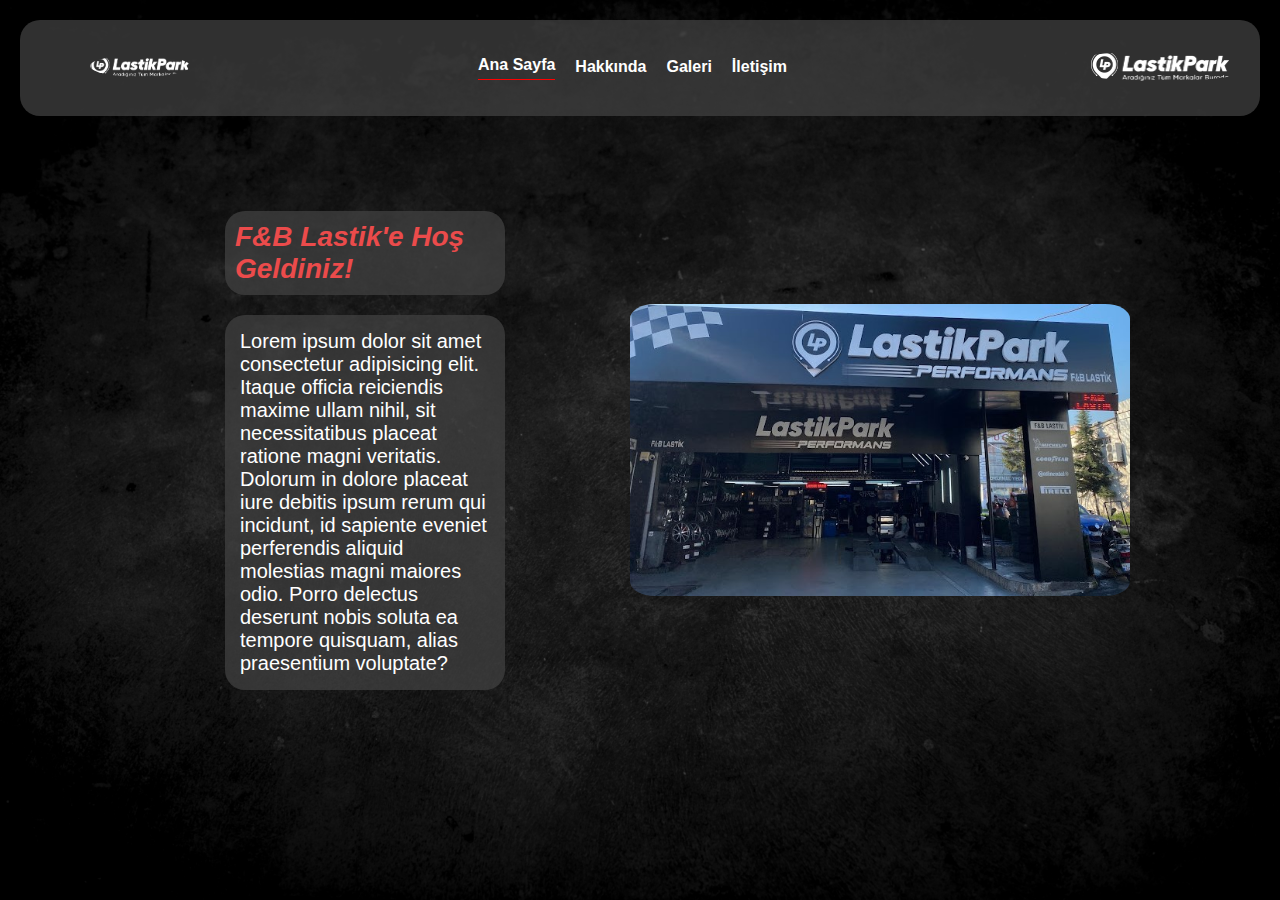
<file: Fb-Lastik/index.html>
<!DOCTYPE html>
<html lang="en">
  <head>
    <meta charset="UTF-8" />
    <meta name="viewport" content="width=device-width, initial-scale=1.0" />
    <title>lastikpark</title>

    <link
      rel="stylesheet"
      href="https://cdn.jsdelivr.net/npm/bootstrap-icons@1.11.3/font/bootstrap-icons.min.css"
    />
    <link rel="stylesheet" href="style.css" />
  </head>
  <body>
    <!-- NAVBAR START -->
    <div class="header">
      <header class="header-wrapper">
        <a href="#" class="logo">
          <img class="lplogo1" src="images/lplogo.png" alt="" />
        </a>
        <nav class="navbar">
          <a href="index.html" class="active">Ana Sayfa</a>
          <a href="about.html">Hakkında</a>
          <a href="gallery.html">Galeri</a>
          <a href="contact.html">İletişim</a>
        </nav>
        
        <div class="lp-logo">
          <img class="lplogo2" src="images/lplogo.png" alt="lp-logo" />
        </div>
      </header>
    </div>

    <!-- NAVBAR END -->

    <!-- SIDEBAR START -->
    <div class="menu-btn"  id="menuTusu" onclick="leftSidebar()">
      <i class="bi bi-justify"></i>
    </div>
    <div class="side-bar" id="yanMenu" >
      <header>
        <div class="sidebar-close-btn">
          <i class="bi bi-x" onclick="closeNav()"></i>
        </div>
        <img src="images/fb-logo.png" alt="">
        <h1>F&B LASTİK</h1>
      </header>

      <div class="side-bar-menu" id="kapat"">
        <div class="side-bar-menu-item">
          <a href="index.html">
            <i class="bi bi-house-fill"></i>Ana Sayfa</a>
          </div>
        <div class="side-bar-menu-item">
          <a href="about.html">
            <i class="bi bi-info-circle-fill"></i>Hakkında</a>
          </div>
        <div class="side-bar-menu-item">
          <a href="gallery.html">
            <i class="bi bi-images"></i>Galeri</a>
          </div>
        <div class="side-bar-menu-item">
          <a href="contact.html">
          <i class="bi bi-telephone-fill"></i>İletişim</a>
        </div>
      </div>
    </div>

    <!-- SIDEBAR END -->

    <!-- CONTENT START -->
    <div class="content">
      <div class="content-wrapper">
        <div class="text-wrapper">
          <h1 class="fb-title">F&B Lastik'e Hoş Geldiniz!</h1>
          <p class="fb-summary">
            Lorem ipsum dolor sit amet consectetur adipisicing elit. Itaque
            officia reiciendis maxime ullam nihil, sit necessitatibus placeat
            ratione magni veritatis. Dolorum in dolore placeat iure debitis
            ipsum rerum qui incidunt, id sapiente eveniet perferendis aliquid
            molestias magni maiores odio. Porro delectus deserunt nobis soluta
            ea tempore quisquam, alias praesentium voluptate?
          </p>          
        </div>
        <div class="index-service-img">
          <img src="images/fb-lastik.jpg" alt="Maslak şube görseli" />
        </div>
      </div>
      <button class="call-us">
        <a class="call-btn" href="tel:+902123460708" aria-hidden="true">Bizi Ara</a>
      </button>
    </div>


    <script src="script.js"></script>

    
  </body>
</html>
</file>
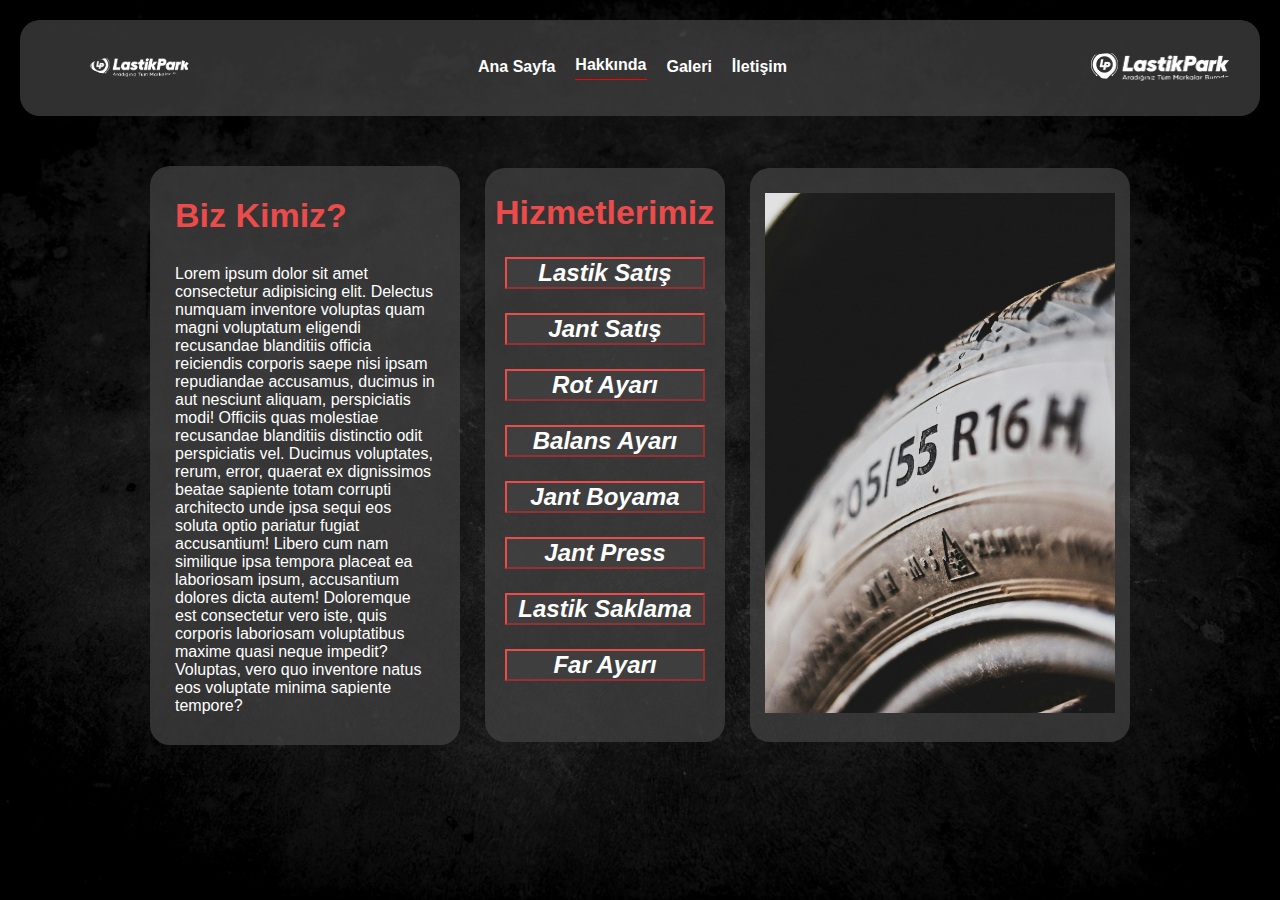
<file: Fb-Lastik/about.html>
<!DOCTYPE html>
<html lang="en">
  <head>
    <meta charset="UTF-8" />
    <meta name="viewport" content="width=device-width, initial-scale=1.0" />
    <title>Hakkımızda</title>
    <link
      rel="stylesheet"
      href="https://cdn.jsdelivr.net/npm/bootstrap-icons@1.11.3/font/bootstrap-icons.min.css"
    />
    <link rel="stylesheet" href="style.css" />
  </head>
  <body>
    <!-- NAVBAR START -->
    <div class="header">
      <header class="header-wrapper">
        <a href="#" class="logo">
          <img class="lplogo1" src="images/lplogo.png" alt="" />
        </a>
        <nav class="navbar">
          <a href="index.html">Ana Sayfa</a>
          <a href="about.html" class="active" >Hakkında</a>
          <a href="gallery.html">Galeri</a>
          <a href="contact.html">İletişim</a>
        </nav>
        
        <div class="lp-logo">
          <img class="lplogo2" src="images/lplogo.png" alt="lp-logo" />
        </div>
      </header>
    </div>

    <!-- NAVBAR END -->
    <!-- SIDEBAR START -->
    <div class="menu-btn"  id="menuTusu" onclick="leftSidebar()">
      <i class="bi bi-justify"></i>
    </div>
    <div class="side-bar" id="yanMenu" >
      <header>
        <div class="sidebar-close-btn">
          <i class="bi bi-x" onclick="closeNav()"></i>
        </div>
        <img src="images/fb-logo.png" alt="">
        <h1>F&B LASTİK</h1>
      </header>

      <div class="side-bar-menu" id="kapat"">
        <div class="side-bar-menu-item">
          <a href="index.html">
            <i class="bi bi-house-fill"></i>Ana Sayfa</a>
          </div>
        <div class="side-bar-menu-item">
          <a href="about.html">
            <i class="bi bi-info-circle-fill"></i>Hakkında</a>
          </div>
        <div class="side-bar-menu-item">
          <a href="gallery.html">
            <i class="bi bi-images"></i>Galeri</a>
          </div>
        <div class="side-bar-menu-item">
          <a href="contact.html">
          <i class="bi bi-telephone-fill"></i>İletişim</a>
        </div>
      </div>
    </div>

    <!-- SIDEBAR END -->
    

    <!-- CONTENT START -->

    <div class="about-content-wrapper">
      <div class="about-us">
        <h4 class="about-us-title">Biz Kimiz?</h4>
        <div class="about-text">
          <p>Lorem ipsum dolor sit amet consectetur adipisicing elit. Delectus numquam inventore voluptas quam magni voluptatum eligendi recusandae blanditiis officia reiciendis corporis saepe nisi ipsam repudiandae accusamus, ducimus in aut nesciunt aliquam, perspiciatis modi! Officiis quas molestiae recusandae blanditiis distinctio odit perspiciatis vel. Ducimus voluptates, rerum, error, quaerat ex dignissimos beatae sapiente totam corrupti architecto unde ipsa sequi eos soluta optio pariatur fugiat accusantium! Libero cum nam similique ipsa tempora placeat ea laboriosam ipsum, accusantium dolores dicta autem! Doloremque est consectetur vero iste, quis corporis laboriosam voluptatibus maxime quasi neque impedit? Voluptas, vero quo inventore natus eos voluptate minima sapiente tempore?</p>
        </div>
      </div>
      <div class="service-container">
        <div class="services">
          <h4 class="services-title">Hizmetlerimiz</h4>
          <div class="service-btns">
            <button onclick="changeImage('images/service-btn-gallery/tire.jpg')" class="service-btn" id="lastik">Lastik Satış</button>
            <button onclick="changeImage('images/service-btn-gallery/rims-2.jpg')" class="service-btn" id="jant">Jant Satış</button>
            <button onclick="changeImage('')" class="service-btn" id="rot">Rot Ayarı</button>
            <button onclick="changeImage('')" class="service-btn" id="balans">Balans Ayarı</button>
            <button onclick="changeImage('')" class="service-btn" id="boya">Jant Boyama</button>
            <button onclick="changeImage('')" class="service-btn" id="press">Jant Press</button>
            <button onclick="changeImage('images/service-btn-gallery/storage.jpg')" class="service-btn" id="saklama">Lastik Saklama</button>
            <button onclick="changeImage('images/service-btn-gallery/headlight-adjustment.jpg')" class="service-btn" id="far">Far Ayarı</button>
          </div>
        </div>
  
        <div class="service-images">
          <div class="service-img-box">
            <img class="service-img" src="images/service-btn-gallery/tire.jpg" alt="">
          </div>
        </div>
      </div>
    </div>
    <!-- CONTENT END -->

    <script src="script.js"></script>
  </body>
</html>
</file>
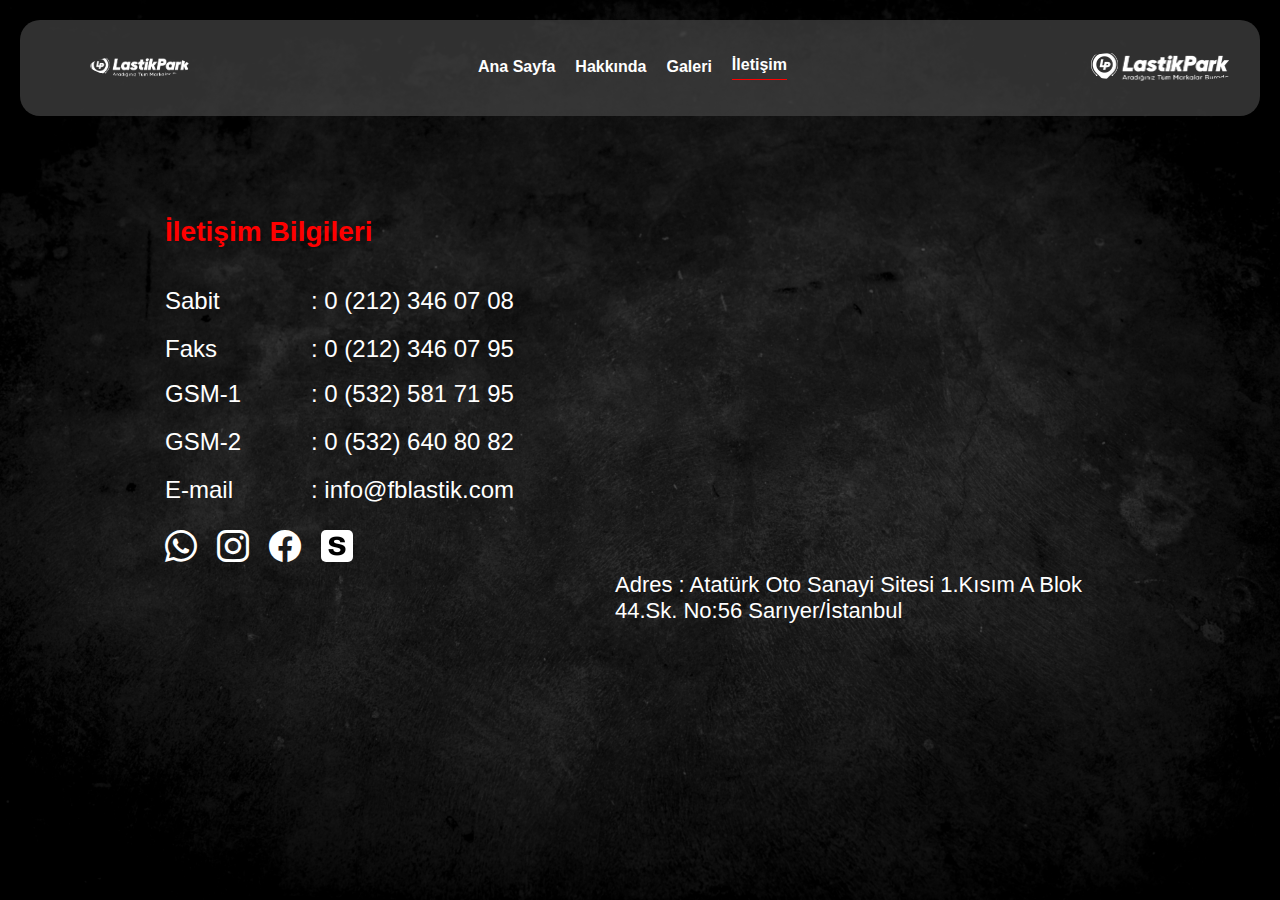
<file: Fb-Lastik/contact.html>
<!DOCTYPE html>
<html lang="en">
  <head>
    <meta charset="UTF-8" />
    <meta name="viewport" content="width=device-width, initial-scale=1.0" />
    <title>lastikpark</title>
    <link
      rel="stylesheet"
      href="https://cdn.jsdelivr.net/npm/bootstrap-icons@1.11.3/font/bootstrap-icons.min.css"
    />
    <link rel="stylesheet" href="style.css" />
  </head>
  <body>
    <!-- NAVBAR START -->
    <div class="header">
      <header class="header-wrapper">
        <a href="#" class="logo">
          <img class="lplogo1" src="images/lplogo.png" alt="" />
        </a>
        <nav class="navbar">
          <a href="index.html">Ana Sayfa</a>
          <a href="about.html">Hakkında</a>
          <a href="gallery.html">Galeri</a>
          <a href="contact.html" class="active">İletişim</a>
        </nav>

        <div class="lp-logo">
          <img class="lplogo2" src="images/lplogo.png" alt="lp-logo" />
        </div>
      </header>
    </div>
    <!-- NAVBAR END -->

    <!-- SIDEBAR START -->
    <div class="menu-btn"  id="menuTusu" onclick="leftSidebar()">
      <i class="bi bi-justify"></i>
    </div>
    <div class="side-bar" id="yanMenu" >
      <header>
        <div class="sidebar-close-btn">
          <i class="bi bi-x" onclick="closeNav()"></i>
        </div>
        <img src="images/fb-logo.png" alt="">
        <h1>F&B LASTİK</h1>
      </header>

      <div class="side-bar-menu" id="kapat"">
        <div class="side-bar-menu-item">
          <a href="index.html">
            <i class="bi bi-house-fill"></i>Ana Sayfa</a>
          </div>
        <div class="side-bar-menu-item">
          <a href="about.html">
            <i class="bi bi-info-circle-fill"></i>Hakkında</a>
          </div>
        <div class="side-bar-menu-item">
          <a href="gallery.html">
            <i class="bi bi-images"></i>Galeri</a>
          </div>
        <div class="side-bar-menu-item">
          <a href="contact.html">
          <i class="bi bi-telephone-fill"></i>İletişim</a>
        </div>
      </div>
    </div>

    <!-- SIDEBAR END -->

    <!-- Contact Content Start -->

    <div class="contact">
      <div class="contact-wrapper">
        <div class="contact-title">
          <h3 class="title">İletişim Bilgileri</h3>
        </div>
        <div class="contact-infos">
          <div class="contact-info-container">
            <ul class="contact-info-titles">
              <li><a class="contact-info-title" href="tel:+902123460708">Sabit</a></li>
              <li class="contact-info-title">Faks</li>
              <li><a class="contact-info-title" href="tel:+905325817195">GSM-1</a></li>
              <li><a class="contact-info-title" href="tel:+905326408082">GSM-2</a></li>
              <li><a class="contact-info-title" href="mailto:info@fblastik.com">E-mail</a></li>
            </ul>
            <div class="contact-address">
              <ul class="address-list">
                <li><a class="contact-address-list" href="tel:+902123460708">: 0 (212) 346 07 08</a></li>
                <li a class="contact-address-list">: 0 (212) 346 07 95</li>
                <li><a class="contact-address-list" href="tel:+905325817195">: 0 (532) 581 71 95</a></li>
                <li><a class="contact-address-list" href="tel:+905326408082">: 0 (532) 640 80 82</a></li>
                <li><a class="contact-address-list" href="mailto:info@fblastik.com">: info@fblastik.com</a></li>
              </ul>
            </div>
          </div>
          
          <div class="social-icons">
            <a target="_blank" href="https://wa.me/905325817195">
              <i class="bi bi-whatsapp icon"></i>
            </a>
            <a target="_blank" href="https://www.instagram.com/fb.lastik.maslak/">
              <i class="bi bi-instagram"></i>
            </a>
            <a target="_blank" href="https://www.facebook.com/profile.php?id=100063539323867&locale=tr_TR">
              <i class="bi bi-facebook"></i>
            </a>
            <a target="_blank" href="https://fb.sahibinden.com/">
              <img class="shbnd-icon" src="images/sahibinden-bw.jpg" alt="">
            </a>
          </div>
        </div>
      </div>

      <div class="location">
        <div class="location-container">
          <iframe class="maps"
          src="https://www.google.com/maps/embed?pb=!1m18!1m12!1m3!1d187.86358278840837!2d29.020958450525303!3d41.11668047864092!2m3!1f0!2f0!3f0!3m2!1i1024!2i768!4f13.1!3m3!1m2!1s0x14cab5551c7df325%3A0xe696ea595ad2ed79!2sFb%20Lastik-PERFORMANS!5e0!3m2!1str!2str!4v1713990618013!5m2!1str!2str"
          width="800"
          height="550"
          style="border: 0 "
          allowfullscreen=""
          loading="lazy"
          referrerpolicy="no-referrer-when-downgrade"
        ></iframe>
        <div class="address">
          <p>Adres : Atatürk Oto Sanayi Sitesi 1.Kısım A Blok 44.Sk. No:56 Sarıyer/İstanbul
          </p>
        </div>
        </div>
      </div>

      <div class="social-icons2">
        <a target="_blank" href="https://wa.me/905325817195">
          <i class="bi bi-whatsapp icon"></i>
        </a>
        <a target="_blank" href="https://www.instagram.com/fb.lastik.maslak/">
          <i class="bi bi-instagram"></i>
        </a>
        <a target="_blank" href="https://www.facebook.com/profile.php?id=100063539323867&locale=tr_TR">
          <i class="bi bi-facebook"></i>
        </a>
        <a target="_blank" href="https://fb.sahibinden.com/">
          <img class="shbnd-icon2" src="images/sahibinden-bw.jpg" alt="">
        </a>
      </div>
    </div>

    <!-- Contact Content End -->

    <script src="script.js"></script>
  </body>
</html>
</file>
<file: Fb-Lastik/style.css>
@import url('https://fonts.googleapis.com/css2?family=Open+Sans:ital,wght@0,300..800;1,300..800&display=swap');

*{
    margin: 0;
    padding: 0;
    box-sizing: border-box;
}

/* index start */
body{
    background-color: wheat;
    color: white;
    height: 95vh;
    font-family: "Electrolize", sans-serif;
    font-weight: 400;
    font-style: normal;
    background: url(images/background2.jpg) no-repeat center center fixed;
    -webkit-background-size: cover;
    -moz-background-size: cover;
    -o-background-size: cover;
    background-size: cover;
}

/* navbar start */
.header-wrapper{
    display: flex;
    align-items: center;
    justify-content: space-between;
    padding: 20px 0px;
    margin: 20px 20px;
    background-color: rgba(65, 65, 65, 0.733);
    border-radius: 20px;
    
}

.navbar{
    display: flex;
    align-items: center;
    column-gap: 20px;
}

.navbar a{
    text-decoration: none;
    font-size: 16px;
    font-weight: bold;
    color: white;
    border-bottom: 1px solid transparent;
}

.header .navbar .active{
    border-color: red;
    padding-bottom: 5px;
}

.navbar a:hover{
    border-color: red;
    padding-bottom: 5px;
}

.lplogo2{
    width: 200px;
    height: 30px;
    object-fit: contain;
    margin: 0px auto;
}
/* navbar end */

/* Sidebar Start */
.menu-btn{
    position: absolute;
    color: #fff;
    font-size: 35px;
    cursor: pointer;
    margin: 25px;
    display: none;
}
.side-bar{
    background-color: rgba(65, 65, 65, 0.733);
    width: 250px;
    height: 100vh;
    position: fixed;
    top: 0;
    visibility: hidden;
}
.side-bar.active{
    transition: 0.6s ease;
    transition-property: left;
    overflow-y: auto;
}

header{
    background-color: rgba(30, 33, 33, 0.733);
}
.sidebar-close-btn{
    position: absolute;
    color: #fff;
    font-size: 28px;
    right: 0px;
    margin: 15px;
    cursor: pointer;
}

header img{
    width: 100px;
    margin: 15px;
    margin-left: 70px;
    border-radius: 50%;
}

header h1{
    text-align: center;
    font-weight: 500;
    font-size: 24px;
    padding-bottom: 13px;
    letter-spacing: 2px;
}

.side-bar-menu{
    width: 100%;
    margin-top: 30px;
}
.side-bar-menu-item{
    position: relative;
    cursor: pointer;

}
.side-bar-menu-item a{
    color: #fff;
    font-size: 16px;
    text-decoration: none;
    display: block;
    padding: 5px 30px;
    line-height: 60px;
}

.side-bar-menu-item i{
    margin-right: 15px;

}

/* Sidebar End */

/* content start */

.content-wrapper{
    display: flex;
    align-items: center;
    max-width: 1700px;
    margin: 0px auto;
}

.text-wrapper{
    max-width: 1000px;
    align-items: center;
    padding: 100px 100px;
}

.fb-title{
    background-color: rgba(65, 65, 65, 0.733);
    font-size: 60px;
    color: rgb(235, 75, 75);
    font-style: italic;
    padding: 10px 10px;
    margin-bottom: 20px;
    border-radius: 20px;
}

.fb-summary{
    background-color: rgba(65, 65, 65, 0.733);
    color: white;
    border-radius: 20px;
    padding: 15px 15px;
    font-size: 24px;
}

.index-service-img {
    display: flex;
    align-items: center;
    object-fit: contain;
}
.index-service-img img{
    border-radius: 5%;
}
.call-us{
    margin-top: 25px;
    padding: 10px 10px;
    font-size: 16px;
    background-color: #c0c0c0;
    font-weight: bold;
    border: 1px;
    border-radius: 10px;
    cursor: pointer;
    display: none;
}

.call-us a{
    text-decoration: none;
    font-size: 16px;
    font-weight: bold;
    color: black;
}

.bg-img{
    display: flex;
    object-fit: fill;
    position: absolute;
    z-index: -1;
}
/* index end */

/* SIDEBAR START */
.sidebar{
    opacity: 0;
    pointer-events: none;
    background: rgba(65, 65, 65, 0.733);
    color: white;
    height: 100%;
    width: 50px;
    display: flex;
    flex-direction: column;
    padding-top: 70px;
    row-gap: 40px;
    align-items: center;
    position: fixed; /* ! position ve top ile sticky olmasını sagladık */
    top: 0;
}

.sidebar i{
    color: white;
    font-size: 20px;
    cursor: pointer;
}
/* SIDEBAR END */

/* About Start */
.about-content-wrapper{
    display: flex;
    align-items: center;
    justify-content: space-between;
    max-width: 1500px;
    margin: 50px auto;
    column-gap: 50px;
}

.about-us{
    background-color: rgba(65, 65, 65, 0.733);
    border-radius: 20px;
}

.about-us-title{
    margin: 30px 25px;
    font-size: 40px;
    color: rgb(235, 75, 75);
}

.about-text{
    margin: 30px 25px;
    font-size: 20px;
    max-width: 500px;
}

.service-container{
    display: flex;
    gap: 50px;
}

.services{
    width: 300px;
    border-radius: 20px;
    background-color: rgba(65, 65, 65, 0.733);
}

.services-title{
    font-size: 40px;
    padding: 0px 20px;
    margin-top: 25px;
    color: rgb(235, 75, 75);

}

.service-btns{
    display: flex;
    gap: 15px;
    flex-wrap: wrap;
    margin-top: 25px;
}

.service-btn{
    background-color: rgba(65, 65, 65, 0.733);
    color: white;
    width: 250px;
    font-size: 28px;
    font-weight: bold;
    font-style: italic;
    margin: 0px auto;
    border-color: rgb(235,75,75);
    cursor: pointer;
    transition: all 0.3s ease;
    /* box-shadow:  8px 16px 0 rgba(0,0,0,0.2), 0 6px 20px 0 rgba(0,0,0,0.19); */
}

.service-btn:hover{
    box-shadow: 0 12px 16px 0 rgba(0,0,0,0.24),0 17px 50px 0 rgba(0,0,0,0.19);
    scale: 1.1;
}

.service-images{
    background-color: rgba(65, 65, 65, 0.733);
    border-radius: 20px;
}

.service-img-box{
    width: 550px;    
}

.service-img-box img{
    margin: 50px;
    object-fit: cover;
    width: 450px;
    height: 400px;
    opacity: .85;
}
/* About End */

/* Gallery start */
.gallery-main{
    display: flex;
    align-items: center;
    justify-content: center;
    min-height: 70vh;
    padding: 0px 50px;
}

.wrapper{
    max-width: 1800px;
}

.wrapper .gallery{
    display: flex;
    flex-wrap: wrap;
}

.gallery span{
    display: flex;
    width: 100%;
    overflow: hidden;
}

.gallery .image{
    padding: 7px;
    width: calc(100% / 4 );
}

.gallery .image img{
    object-fit: fill;
    width: 400px;
    height: 225px;
    vertical-align: middle;
    transition: all 0.5s ease;
}

.gallery .image img:hover{
    transform: scale(1.1);
}

.preview-box{
    opacity: 0;
    pointer-events: none;
    position: fixed;
    max-width: 700px;
    position: absolute;
    top: 50%;
    left: 50%;
    z-index: 5;
    transform: translate(-50%, -50%);
    background: red;
    padding: 0 5px 5px 5px ;
    border-radius: 3px;
    box-shadow: 0 0 15px rgba(0, 0, 0, 0.2);
}

.preview-box.show{
    opacity: 1;
    pointer-events: auto;
    transform: translate(-50%, -50%) scale(1);
    transition: all 0.3s ease;
}

.preview-box .details{
    display: flex;
    align-items: center;
    justify-content: space-between;
    padding: 12px 15px 12px 10px;
}

.preview-box .details .bi{
    color: black;
    cursor: pointer;
    font-size: 30px;
}

.details .title{
    display: flex;
    font-size: 18px;
    font-weight: 400;
}

.details .title p{
    margin: 0 5px;
}

.preview-box .img-box{
    display: flex;
    width: 100%;
}

.img-box .slide{
    position: absolute;
    top: 50%;
    transform: translateY(-50%);
    font-size: 30px;
    z-index: 3;
    cursor: pointer;
    color: #fff;
    width: 60px;
    height: 50px;
    line-height: 50px;
    text-align: center;
}

.img-box .slide.prev{
    left: 0;
}

.img-box .slide.next{
    right: 0;
}

.preview-box .img-box img{
    width: 100%;
    border-radius: 0 0 3px 3px;
}

.shadow{
    position: fixed;
    top: 0;
    left: 0;
    height: 100%;
    width: 100%;
    display: none;
    background-color: rgba(0, 0, 0, 0.4);
}
/* Gallery end */

/* contact start */
.contact{
    display: flex;
    justify-content: space-between;
    max-width: 1500px;
    margin: 100px auto;
}
.contact-wrapper{
    display: block;
}
.contact-title{
    font-size: 32px;
    color: red;
    width: 500px;
}
.contact-infos{
    margin-top: 30px;
    line-height: 45px;
}
.contact-info-container{
    display: flex;
    gap: 100px;
}
.contact-info-titles{
    list-style: none;
}
.contact-info-title{
    font-size: 32px;
    list-style: none;
}
.contact-infos a{
    text-decoration: none;
    color: white;
}
.address-list{
    list-style: none;
}
.contact-address-list{
    font-size: 32px;
}

.social-icons{
    margin: 0px auto;
    padding-top: 10px;
    display: flex;
    align-items: center;
    column-gap: 20px;
}
.social-icons a{
    font-size: 32px;
    color: white;
}
.shbnd-icon{
    position: relative;
    top: 4.5px;
    width: 32px;
    height: 32px;
    border-radius: 5px;
}

.maps{
    height: 350px;
    border-radius: 10px;
}
.location-container{
    font-size: 23px;
}
.social-icons2{
    display: none;
}
.shbnd-icon2{
    display: none;
}
/* contact end */

/* Responsive Start */

@media(max-width: 1700px){
    /* Home-Page Start */
    .content-wrapper{
        max-width: 1400px;
    }
    .text-wrapper{
        max-width: 700px;
        padding: 75px 75px;
    }
    .fb-title{
        font-size: 40px;
    }
    /* Home-Page End */

    /* About-Page Start */

    .about-content-wrapper{
        max-width: 1250px;
    }
    .about-text{
        font-size: 18px;
    }
    .service-btns{
        gap: 20px;
    }

    .service-img-box{
        width: 450px;    
    }
    .service-img-box img{
        margin: 25px 25px;
        width: 400px;
        height: 500px;
    }    

    /* About-Page End */

    /* Contact Page Start */
    .contact{
        max-width: 950px;
    }
    .contact-title{
        font-size: 24px;
        width: 450px;
    }
    .contact-infos{
        margin-top: 30px;
        line-height: 45px;
    }
    .contact-info-container{
        gap: 70px;
    }

    .contact-info-title{
        font-size: 24px;
    }
    .contact-address-list{
        font-size: 24px;
    }

    .social-icons{
        margin: 0px auto;
        padding-top: 10px;
        column-gap: 20px;
    }
    .social-icons a{
        font-size: 32px;
    }
    .shbnd-icon{
        position: relative;
        top: 4.5px;
        width: 32px;
        height: 32px;
        border-radius: 5px;
    }
    .maps{
        width: 500px;
        height: 350px;
        border-radius: 10px;
    }
    .location-container{
        font-size: 22px;
    }
    /* Contact Page End */
}

@media(max-width:1440px){

    /* Home-Page Start */
    .content-wrapper{
        max-width: 980px;
        column-gap: 50px;
    }
    .fb-title{
        font-size: 28px;
    }
    .fb-summary{
        font-size: 20px;
    }

    .index-service-img img{
        width: 500px;
    }
    /* Home-Page End */


    /* About-Page Start */

    .about-content-wrapper{
        max-width: 980px;
        column-gap: 25px;
    }
    .about-us-title{
        margin: 30px 25px;
        font-size: 34px;
    
    }
    .about-text{
        font-size: 16px;
    }
    .service-container{
        gap: 25px;
    }
    .services{
        width: 240px;
        border-radius: 20px;
    }
    .services-title{
        font-size: 34px;
        padding: 0px 10px;
        margin-top: 25px;  
    }

    .service-btns{
        gap: 24px;
    }
    .service-btn{
        width: 200px;
        font-size: 24px;
    }

    .service-img-box{
        width: 380px;    
    }

    .service-img-box img{
        margin: 25px 15px;
        object-fit: cover;
        width: 350px;
        height: 520px;
    }
    

    /* About-Page End */

}

@media(max-width:1024px){
    /* Home-Page Start */
    .content-wrapper{
        max-width: 800px;
    }
    .text-wrapper{
        max-width: 500px;
        padding: 50px 20px;
    }
    .fb-title{
        font-size: 20px;
    }

    .fb-summary{
        font-size: 16px;
    }

    .index-service-img img{
        object-fit: contain;
        width: 400px;
    }
    /* Home-Page End */

    /* About-Page Start */

    .about-content-wrapper{
        max-width: 850px;
        column-gap: 15px;
    }
    .about-us-title{
        margin: 30px 25px;
        font-size: 28px;
    }
    .about-text{
        font-size: 15px;
    }
    .service-container{
        gap: 15px;
    }
    .services{
        width: 200px;
    }
    .services-title{
        font-size: 28px;
    }
    .service-btns{
        gap: 20px;
    }
    .service-btn{
        width: 180px;
    }

    .service-img-box{
        width: 330px;    
    }
    .service-img-box img{
        width: 300px;
        height: 490px;
    }
    /* About-Page End */

    .gallery .image {
        width: calc(100% / 2 );
    }

    /* Contact Page Start */
    .contact{
        max-width: 750px;
    }
    .contact-title{
        font-size: 20px;
        width: 375px;
    }
    .contact-infos{
        margin-top: 30px;
        line-height: 45px;
    }
    .contact-info-container{
        gap: 70px;
    }

    .contact-info-title{
        font-size: 20px;
    }
    .address-list{
        list-style: none;
    }
    .contact-address-list{
        font-size: 20px;
    }

    .social-icons{
        margin: 0px auto;
        padding-top: 10px;
        column-gap: 20px;
    }
    .social-icons a{
        font-size: 28px;
    }
    .shbnd-icon{
        position: relative;
        top: 4.5px;
        width: 28px;
        height: 28px;
        border-radius: 5px;
    }
    .maps{
        width: 375px;
        height: 350px;
        border-radius: 10px;
    }
    .location-container{
        font-size: 18px;
    }
    /* Contact Page End */

}

@media(max-width:900px){
    /* Home-Page Start */
    .content-wrapper{
        display: block;
        margin: 0px auto;
        max-width: 480px;
    }

    .fb-title{
        font-size: 32px;
    }

    .fb-summary{
        font-size: 20px;
    }

    .index-service-img img{
        margin: 0px auto;
        width: 440px;
    }
    /* Home-Page End */

    /* About-Page Start */

    .about-content-wrapper{
        max-width: 750px;
        margin: 25px auto;
    }
    .about-us-title{
        font-size: 24px;
    }
    .about-text{
        font-size: 14px;
    }
    .services{
        width: 175px;
        border-radius: 20px;
    }
    .services-title{
        font-size: 24px;
    }
    .service-btns{
        gap: 25px;
    }
    .service-btn{
        width: 140px;
        font-size: 18px;
    }

    .service-img-box{
        width: 270px;   
    }
    .service-img-box img{
        margin: 25px 10px;
        object-fit: cover;
        width: 250px;
        height: 465px;
    }
    /* About-Page End */

    .gallery .image {
        width: calc(100% / 2 );
    }
}

@media(max-width:768px){
    /* Home-Page Start */
    .header-wrapper{
        display: none;
    }
    .lplogo1{
        width: 150px;
        height: 20px;
        object-fit: scale-down;
        margin: 0px auto;
    }

    .lplogo2{
        width: 150px;
        height: 20px;
        object-fit: scale-down;
        margin: 0px auto;
    }
    .menu-btn{
        display: flex;
        position: absolute;
        top: -10px;
        font-size: 28px;
    }

    /* Home-Page End */

    /* About-Page Start */

    .about-content-wrapper{
        padding-top: 40px;
        display: block;
        max-width: 560px;
    }
    .about-us-title{
        margin: 0px auto;
        padding: 10px 10px;
        font-size: 28px;
        max-width: 500px;
    }
    .about-text{
        margin: 0px auto;
        padding: 10px 10px;
        font-size: 16px;
        max-width: 500px;

    }
    .service-container{
        margin: 20px auto;
        max-width: 560px;
        gap: 20px;
    }
    .services{
        width: 200px;
    }
    .services-title{
        font-size: 28px;
        margin-top: 25px;
    }
    .service-btns{
        gap: 10px;
    }
    .service-btn{
        width: 180px;
        font-size: 24px;
    }

    .service-img-box{
        width: 340px;  
    }
    .service-img-box img{
        width: 320px;
        height: 370px;
    }
    /* About-Page End */

    /* Contact Page Start */
    .contact{
        display: block;
        width: 450px;
        margin: 40px auto;
    }
    .contact-title{
        font-size: 24px;
        width: 250px;
        margin: 0px auto;
    }
    .contact-infos{
        margin: 20px auto;
        line-height: 45px;
        width: 400px;
    }
    .contact-info-container{
        gap: 100px;
    }
    .contact-info-title{
        font-size: 24px;
    }
    .contact-address-list{
        font-size: 24px;
    }
    .social-icons{
        display: none;
        justify-content: space-between;
    }
    .shbnd-icon{
        display: none;
    }
    .maps{
        width: 450px;
        height: 250px;
        margin: 20px auto;
    }
    .location-container{
        font-size: 18px;
    }
    .social-icons2{
        display: flex;
        margin: 0px auto;
        padding-top: 10px;
        justify-content: space-between;
    }
    .social-icons2 a{
        font-size: 24px;
        color: white;
    }
    .shbnd-icon2{
        display: flex;
        position: relative;
        top: 0px;
        width: 24px;
        height: 24px;
        border-radius: 5px;
    }
    /* Contact Page End */
}

@media(max-width:600px){
    /* Home-Page Start */
    .content-wrapper{
        padding-top: 50px;
    }
    .text-wrapper{
        width: 380px;
        margin: 0px auto;
    }
    .fb-title{
        font-size: 24px;
    }
    .fb-summary{
        font-size: 16px;
    }
    .index-service-img img{
        width: 340px;
    }
    /* Home-Page End */

    /* About-Page Start */
    .about-content-wrapper{
        display: block;
        max-width: 350px;
    }
    .about-us-title{
        font-size: 21px;
    }
    .about-text{       
        font-size: 14px;
    }
    .service-container{
        max-width: 400px;
        gap: 10px;
    }
    .services{
        width: 150px;
        border-radius: 20px;
    }
    .services-title{
        font-size: 21px;
    }
    .service-btn{
        width: 140px;
        font-size: 18px;
    }
    .service-img-box{
        width: 190px;  
    }
    .service-img-box img{
        margin: 25px 10px;
        object-fit: cover;
        width: 170px;
        height: 310px;
    }
    /* About-Page End */

    /* Contact Page Start */
    .contact{
        width: 325px;
        margin: 40px auto;
    }
    .contact-title{
        font-size: 16px;
        width: 150px;
    }
    .contact-infos{
        margin: 10px auto;
        width: 250px;
    }
    .contact-info-container{
        gap: 50px;
    }
    .contact-info-title{
        font-size: 16px;
    }
    .address-list{
        list-style: none;
    }
    .contact-address-list{
        font-size: 16px;
    }
    .maps{
        width: 300px;
        height: 250px;
        border-radius: 10px;
    }
    .location-container{
        font-size: 16px;
        margin: 20px 12.5px;
    }
    .social-icons2{
        display: flex;
        margin: 20px 12.5px;
    }
    /* Contact Page End */
}

@media(max-width:425px){
    /* Home-Page Start */
    .content-wrapper{
        max-width: 360px;
    }
    .text-wrapper{
        max-width: 340px;
    }
    .fb-title{
        font-size: 20px;
    }

    .fb-summary{
        margin: auto;
        padding: 15px 15px;
        font-size: 16px;
    }

    .index-service-img img{
        object-fit: contain;
        margin: 0px auto;
        width: 300px;
    }
    /* Home-Page End */
}

@media(max-width:375px){
    /* Home-Page Start */
    .content-wrapper{
        max-width: 320px;
    }
    .text-wrapper{
        max-width: 300px;
    }
    .fb-title{
        font-size: 18px;
    } 
    .index-service-img img{
        width: 260px;
    }
    /* Home-Page End */

    /* About-Page Start */
    .about-content-wrapper{
        max-width: 280px;
    }
    .about-us-title{
        font-size: 16px;
        max-width: 500px;
    }
    .about-text{
        font-size: 12px;
        max-width: 500px;
    }
    .service-container{
        max-width: 280px;
        gap: 10px;
    }
    .services{
        width: 120px;
        border-radius: 20px;
    }
    .services-title{
        font-size: 16px;
    }
    .service-btn{
        width: 100px;
        font-size: 12px;
    }

    .service-img-box{
        width: 150px;  
    }
    .service-img-box img{
        width: 130px;
        height: 250px;
    }
    /* About-Page End */
}

/* Responsive End */
</file>
